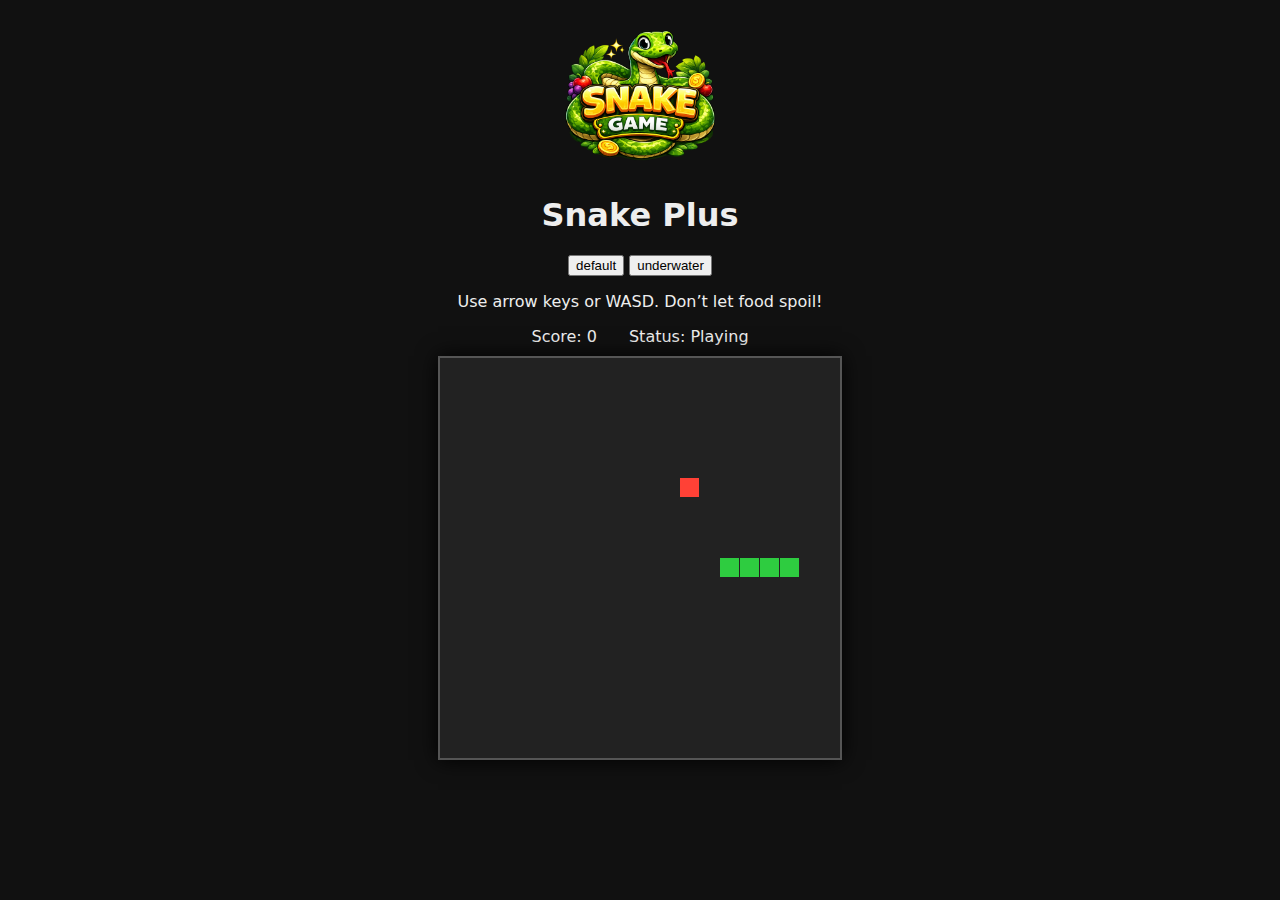
<file: snake/index.html>
<!DOCTYPE html>
<html lang="en">

<head>
  <meta charset="UTF-8" />
  <title>Snake Plus</title>
  <link rel="stylesheet" href="style.css" />
  <link rel="icon" href="favicon.ico" type="image/x-icon" />
  <link rel="icon" type="image/png" sizes="32x32" href="favicon-32.png" />
  <link rel="icon" type="image/png" sizes="16x16" href="favicon-16.png" />
  <link rel="apple-touch-icon" sizes="180x180" href="apple-touch-icon.png" />

</head>

<body>
  <img src="snake-logo.png" alt="Snake Plus Logo" class="logo animated-logo" />


  <h1>Snake Plus</h1>
  <button onclick="setTheme('defaul')">default</button>
  <button onclick="setTheme('underwater')">underwater</button>
  <p>Use arrow keys or WASD. Don’t let food spoil!</p>
  <div class="hud">
    <span>Score: <span id="score">0</span></span>
    <span>Status: <span id="status">Playing</span></span>
  </div>
  <canvas id="game" width="400" height="400"></canvas>

  <script src="game.js"></script>
</body>

</html>
</file>
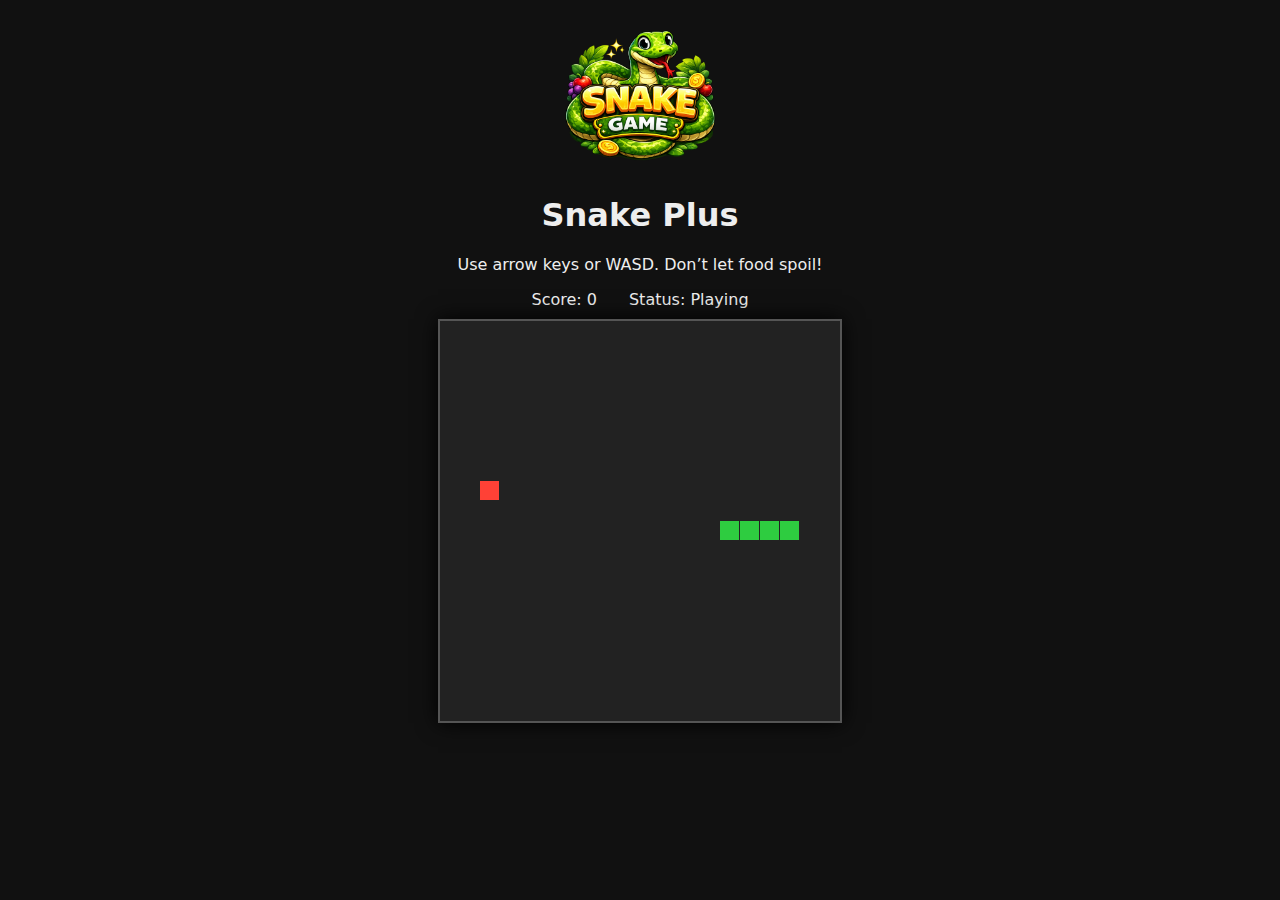
<file: snake/underwater.html>
<!DOCTYPE html>
<html lang="en">
<head>
  <meta charset="UTF-8" />
  <title>Snake Plus</title>
  <link rel="stylesheet" href="style.css" />
  <link rel="icon" href="favicon.ico" type="image/x-icon" />
  <link rel="icon" type="image/png" sizes="32x32" href="favicon-32.png" />
  <link rel="icon" type="image/png" sizes="16x16" href="favicon-16.png" />
  <link rel="apple-touch-icon" sizes="180x180" href="apple-touch-icon.png" />

</head>
<body>
<img src="snake-logo.png" alt="Snake Plus Logo" class="logo animated-logo" />


  <h1>Snake Plus</h1>
  <p>Use arrow keys or WASD. Don’t let food spoil!</p>
  <div class="hud">
    <span>Score: <span id="score">0</span></span>
    <span>Status: <span id="status">Playing</span></span>
  </div>
  <canvas id="game" width="400" height="400"></canvas>

  <script src="game.js"></script>
</body>
</html>
</file>
<file: snake/style.css>
body {
  font-family: system-ui, sans-serif;
  background: #111;
  color: #eee;
  text-align: center;
}

favicon.ico
favicon-32.png
favicon-16.png
apple-touch-icon.png

/* =======ANIMATION FOR LOGO==========*/
.animated-logo {
  animation: float 3s ease-in-out infinite;
}

@keyframes float {
  0%   { transform: translateY(0); }
  50%  { transform: translateY(-8px); }
  100% { transform: translateY(0); }
}

.animated-logo {
  animation: glow 2.5s ease-in-out infinite;
}

@keyframes glow {
  0% {
    filter: drop-shadow(0 0 6px rgba(0, 255, 0, 0.3));
  }
  50% {
    filter: drop-shadow(0 0 16px rgba(0, 255, 0, 0.7));
  }
  100% {
    filter: drop-shadow(0 0 6px rgba(0, 255, 0, 0.3));
  }
}

.animated-logo:hover {
  transform: scale(1.08) rotate(-2deg);
  transition: transform 0.2s ease;
}



/*=======Logo======*/
.logo {
  width: 160px;   
  max-width: 100%;
  margin: 16px auto 8px;
  display: block;
}


h1 {
  margin-top: 20px;
}

.hud {
  display: flex;
  justify-content: center;
  gap: 2rem;
  margin-bottom: 10px;
}

canvas {
  background: #222;
  border: 2px solid #555;
  box-shadow: 0 0 20px #000;
}
</file>
